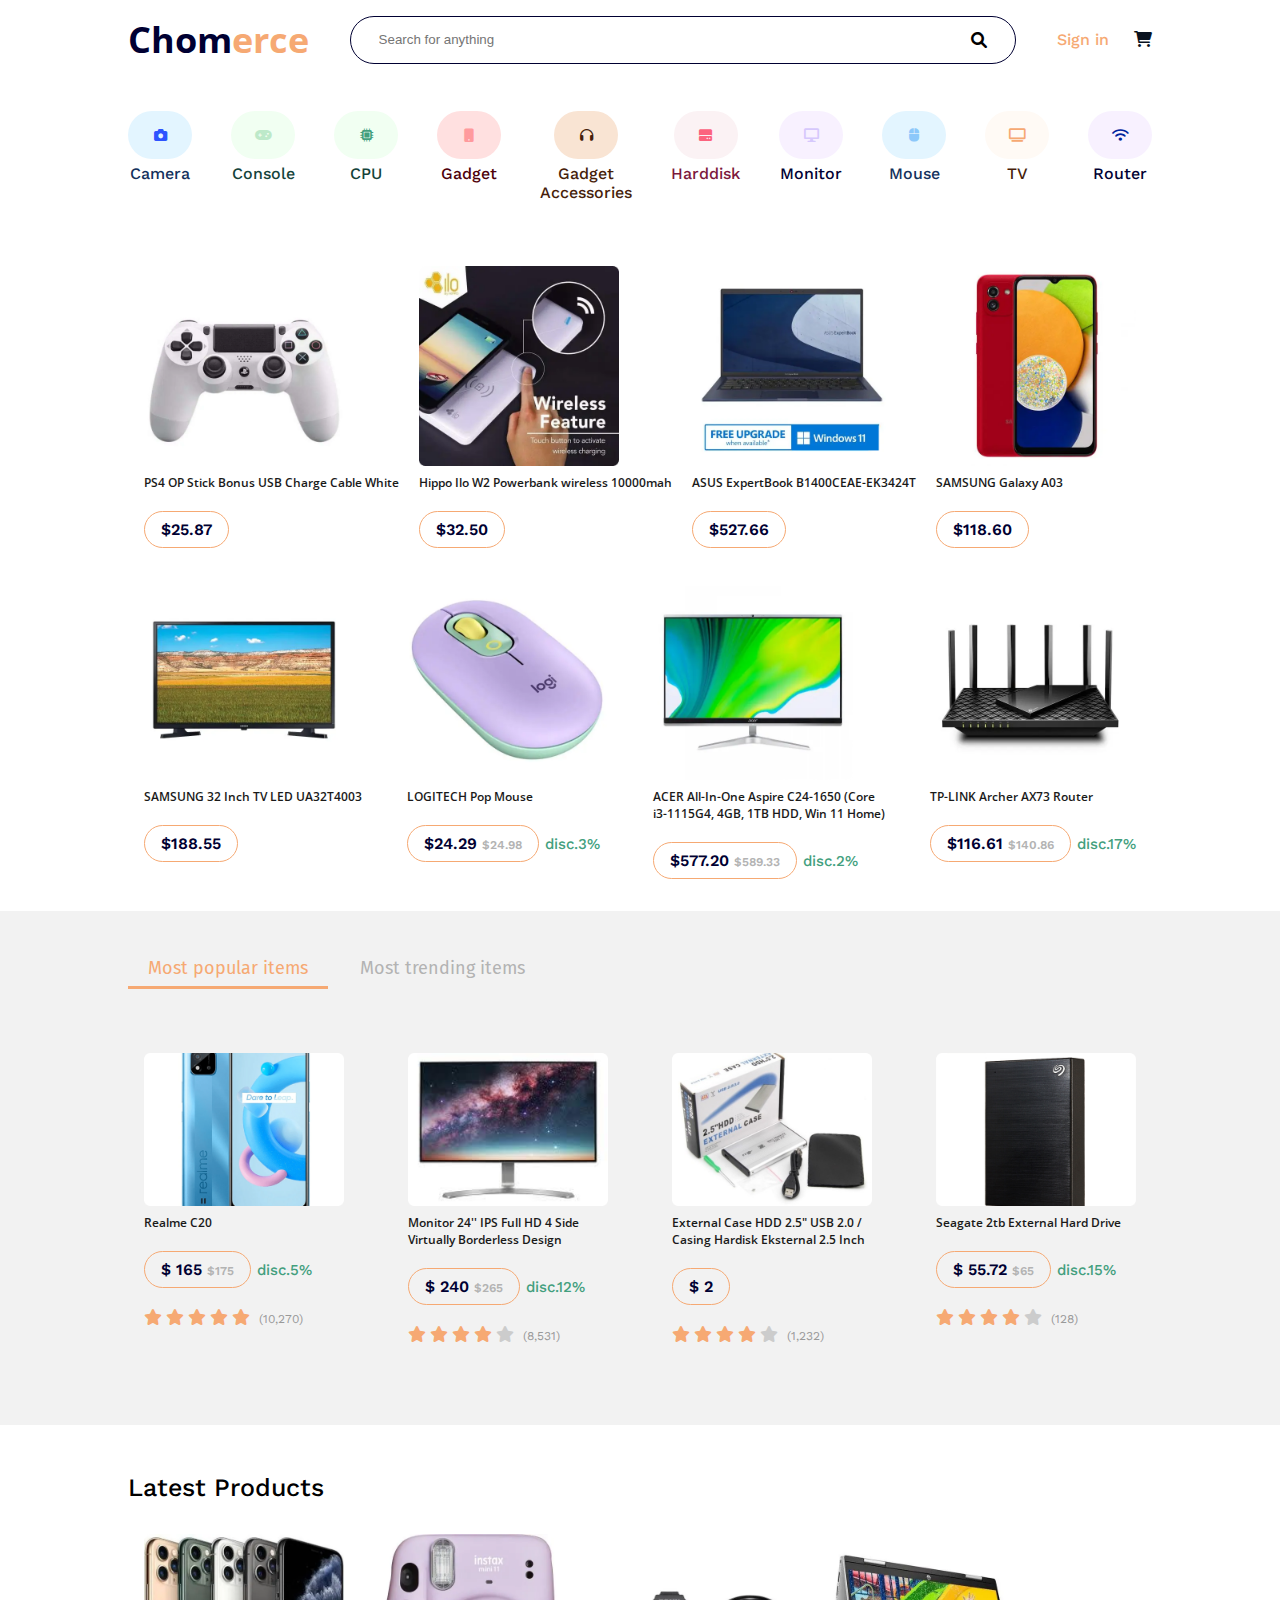
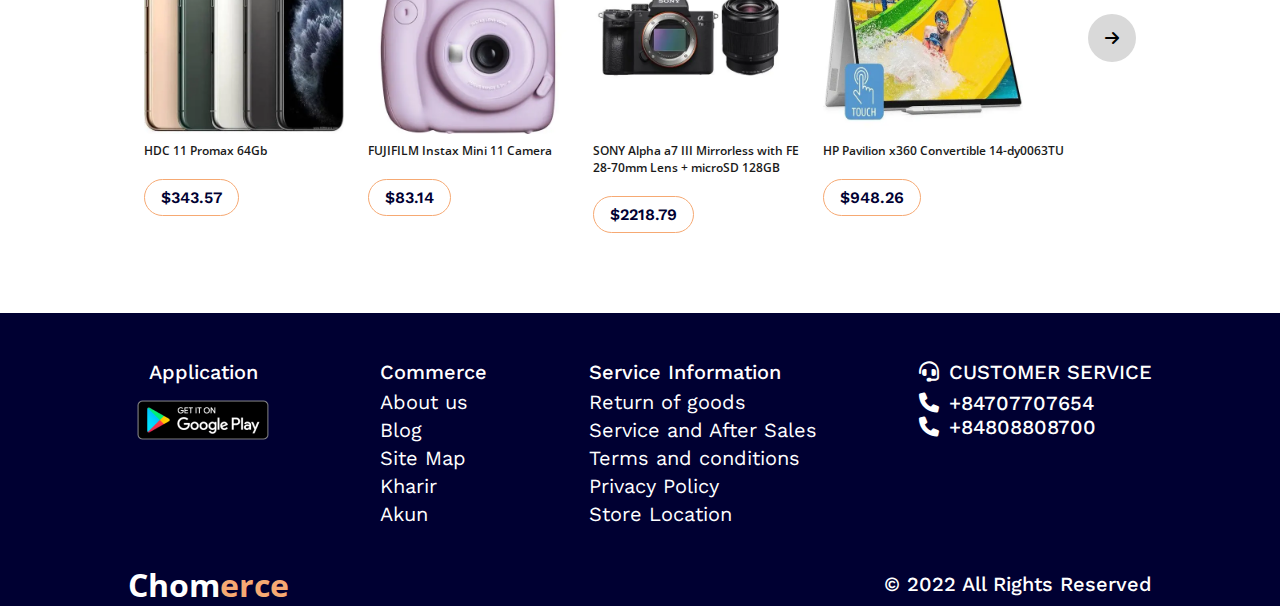
<file: Usman/index.html>
<!DOCTYPE html>
<html lang="en">
<head>
    <meta charset="UTF-8">
    <meta http-equiv="X-UA-Compatible" content="IE=edge">
    <meta name="viewport" content="width=device-width, initial-scale=1.0">
    <title>Homepage - No Sign in</title>
    <link rel="stylesheet" href="style.css">
    <link rel="stylesheet" href="./icons/fontawesome/css/all.min.css">
</head>
<body>
    <header>
    <div class="container">
        <nav class="navbar">
            <div class="logo">
                <h1>Chom<span>erce</span></h1>
            </div>
            <div class="search-bar">
            <!-- how to create a search bar in html -->
                <input type="search" name="" id="" placeholder="Search for anything">
                <i class="fa fa-search"></i>
            </div>
            <ul class="nav-list">
                <li>
                    <a href="#" class="nav-item">Sign in</a>
                </li>
                <div class="cart">
                <i class="fa-solid fa-cart-shopping"></i>
            </div>
            </ul>
        </nav>
    </div>
    </header>
    <main>
        <section>
           <div class="container">
            <div class="categories">
            <div class="item">
                <button class="camera">
                    <i class="fa fa-camera-alt"></i>
                </button>
                <p id="camera">Camera</p>
            </div>
            <div class="item">
                <button class="console">
                    <i class="fa fa-gamepad"></i>
                </button>
                <p id="console">Console</p>
            </div>
            <div class="item">
                <button class="cpu">
                    <i class="fa fa-microchip"></i>
                </button>
                <p id="cpu">CPU</p>
            </div>
            <div class="item">
                <button class="gadget">
                    <i class="fa fa-mobile-button"></i>
                </button>
                <p id="gadget">Gadget</p>
            </div>
            <div class="item">
                <button class="gadget-accessories">
                    <i class="fa fa-headphones"></i>
                </button>
                <p id="gadget-accessories">Gadget <br>Accessories</p>
            </div>
            <div class="item">
                <button class="harddisk">
                    <i class="fa fa-hard-drive"></i>
                </button>
                <p id="harddisk">Harddisk</p>
            </div>
            <div class="item">
                <button class="monitor">
                    <i class="fa fa-display"></i>
                </button>
                <p id="monitor">Monitor</p>
            </div>
            <div class="item">
                <button class="mouse"> 
                    <i class="fa fa-mouse"></i>
                </button>
                <p id="mouse">Mouse</p>
            </div>
            <div class="item">
                <button class="tv">
                    <i class="fa-solid fa-tv"></i>
                </button>
                <p id="tv">TV</p>
            </div>
            <div class="item">
                <button class="router">
                    <i class="fa-solid fa-wifi"></i>
                </button>
                <p id="router">Router</p>
            </div>
        </div>
        <div class="items">
            <div class="item-info">
                <img src="./img/image 1.png" alt="">
                <p>PS4 OP Stick Bonus USB Charge Cable White</p>
                <div class="price">
                    <a href="#">$25.87</a>
                </div>
            </div>
            <div class="item-info">
                <img src="./img/image 10.png" alt="">
                <p>Hippo Ilo W2 Powerbank wireless 10000mah</p>
                <div class="price">
                    <a href="#">$32.50</a>
                </div>
            </div>
            <div class="item-info">
                <img src="./img/image 2.png" alt="">
                <p>ASUS ExpertBook B1400CEAE-EK3424T</p>
                <div class="price">
                    <a href="#">$527.66</a>
                </div>
            </div>
            <div class="item-info">
                <img src="./img/image 12.png" alt="">
                <p>SAMSUNG Galaxy A03</p>
                <div class="price">
                    <a href="#">$118.60</a>
                </div>
            </div>
        </div>
        <div class="items">
            <div class="item-info">
                <img src="./img/image 13.png" alt="">
                <p>SAMSUNG 32 Inch TV LED UA32T4003</p>
                <div class="price">
                    <a href="#">$188.55</a>
                </div>
                
            </div>
            <div class="item-info">
                <img src="./img/image 14.png" alt="">
                <p>LOGITECH Pop Mouse</p>
                <div class="price">
                     <a href="#">$24.29 <span>$24.98</span></a>
                     <p>disc.3%</p>
                </div>
            </div>
            <div class="item-info">
                <img src="./img/image 15.png" alt="">
                <p>ACER All-In-One Aspire C24-1650 (Core <br>i3-1115G4, 4GB, 1TB HDD, Win 11 Home)</p>
                <div class="price">
                    <a href="#">$577.20 <span>$589.33</span></a>
                    <p>disc.2%</p>
                </div>
            </div>
            <div class="item-info">
                <img src="./img/image 16.png" alt="">
                <p>TP-LINK Archer AX73 Router</p>
                <div class="price">
                    <a href="#">$116.61 <span>$140.86</span></a>
                    <p>disc.17%</p>
                </div>                
            </div>
        </div>
        </div>
        </section>
        <section class="most-popular">
            <div class="container">
                <div class="title">
                    <a href="#" class="active">Most popular items</a>
                    <a href="#">Most trending items</a>
                </div>
                <div class="items">
            <div class="item-info">
                <img src="./img/image 5.png" alt="">
                <p>Realme C20</p>
                <div class="price">
                    <a href="#">$ 165 <span>$175</span></a>
                    <p>disc.5%</p>
                </div>
                <div class="star">
                    <i class="fa fa-star"></i>
                    <i class="fa fa-star"></i>
                    <i class="fa fa-star"></i>
                    <i class="fa fa-star"></i>
                    <i class="fa fa-star"></i>
                    <span>(10,270)</span>
                </div>
            </div>
            <div class="item-info">
                <img src="./img/image 6.png" alt="">
                <p>Monitor 24'' IPS Full HD 4 Side <br>Virtually Borderless Design</p>
                <div class="price">
                    <a href="#">$ 240 <span>$265</span></a>
                    <p>disc.12%</p>
                </div>
                 <div class="star">
                    <i class="fa fa-star"></i>
                    <i class="fa fa-star"></i>
                    <i class="fa fa-star"></i>
                    <i class="fa fa-star"></i>
                    <i class="fa fa-star muted"></i>
                    <span>(8,531)</span>
                </div>
            </div>
            <div class="item-info">
                <img src="./img/image 7.png" alt="">
                <p>External Case HDD 2.5" USB 2.0 / <br>Casing Hardisk Eksternal 2.5 Inch</p>
                <div class="price">
                    <a href="#">$ 2</a>
                </div>
                 <div class="star">
                    <i class="fa fa-star"></i>
                    <i class="fa fa-star"></i>
                    <i class="fa fa-star"></i>
                    <i class="fa fa-star"></i>
                    <i class="fa fa-star muted"></i>
                    <span>(1,232)</span>
                 </div>
            </div>
            <div class="item-info">
                <img src="./img/image 9.png" alt="">
                <p>Seagate 2tb External Hard Drive</p>
                <div class="price">
                    <a href="#">$ 55.72 <span>$65</span></a>
                    <p>disc.15%</p>
                </div>
                 <div class="star">
                    <i class="fa fa-star"></i>
                    <i class="fa fa-star"></i>
                    <i class="fa fa-star"></i>
                    <i class="fa fa-star"></i>
                    <i class="fa fa-star muted"></i>
                    <span>(128)</span>
            </div>
            </div>
            </div>
        </section>
        <section>
            <div class="container">
                <div class="latest-products">
                    <h2>Latest Products</h2>
                    <div class="items">
            <div class="item-info">
                <img src="./img/image 17.png" alt="">
                <p>HDC 11 Promax 64Gb</p>
                <div class="price">
                    <a href="#">$343.57</a>
                </div>
            </div>
            <div class="item-info">
                <img src="./img/image 18.png" alt="">
                <p>FUJIFILM Instax Mini 11 Camera</p>
                <div class="price">
                    <a href="#">$83.14</a>
                </div>
            </div>
            <div class="item-info">
                <img src="./img/image 19.png" alt="">
                <p>SONY Alpha a7 III Mirrorless with FE <br>28-70mm Lens + microSD 128GB</p>
                <div class="price">
                    <a href="#">$2218.79</a>
                </div>
            </div>
            <div class="item-info">
                <img src="./img/image 20.png" alt="">
                <p>HP Pavilion x360 Convertible 14-dy0063TU</p>
                <div class="price">
                    <a href="#">$948.26</a>
                </div>
            </div>
            <div class="arrow">
                <i class="fa-solid fa-arrow-right"></i>
            </div>
        </div>
     </div>  
  </div>
</section>
    </main>
    <footer>
        <div class="container">
            <div class="footer-links">
                <div class="links">
                    <div class="application">
                        <h2>Application</h2>
                        <a href="#"><img src="./img/google-play-badge 1.png" alt=""></a>
                        <!-- <a href="#"><img src="./img/download (1).png" alt=""></a> -->
                     </div>
                    </div>
                <div class="links">
                    <h2>Commerce</h2>
                    <ul>
                        <li>
                            <a href="#">About us</a>
                        </li>
                         <li>
                            <a href="#">Blog</a>
                        </li>
                         <li>
                            <a href="#">Site Map</a>
                        </li>
                         <li>
                            <a href="#">Kharir</a>
                        </li>
                         <li>
                            <a href="#">Akun</a>
                        </li>
                    </ul>
                </div>
                <div class="links">
                    <h2>Service Information</h2>
                    <ul>
                        <li>
                            <a href="#">Return of goods</a>
                        </li>
                         <li>
                            <a href="#">Service and After Sales</a>
                        </li>
                         <li>
                            <a href="#">Terms and conditions</a>
                        </li>
                         <li>
                            <a href="#">Privacy Policy</a>
                        </li>
                         <li>
                            <a href="#">Store Location</a>
                        </li>
                    </ul>
                </div>
                <div class="links">
                    <h2><i class="fa-solid fa-headset"></i>CUSTOMER SERVICE</h2>
                    <p><i class="fa-solid fa-phone"></i>+84707707654</p>
                    <p><i class="fa-solid fa-phone"></i>+84808808700</p>
                </div>
            </div>
            <div class="footer-nav">
                <h1>Chom<span>erce</span></h1>
                <p>© 2022 All Rights Reserved</p>
            </div>
        </div>
    </footer>
</body>
</html>
</file>
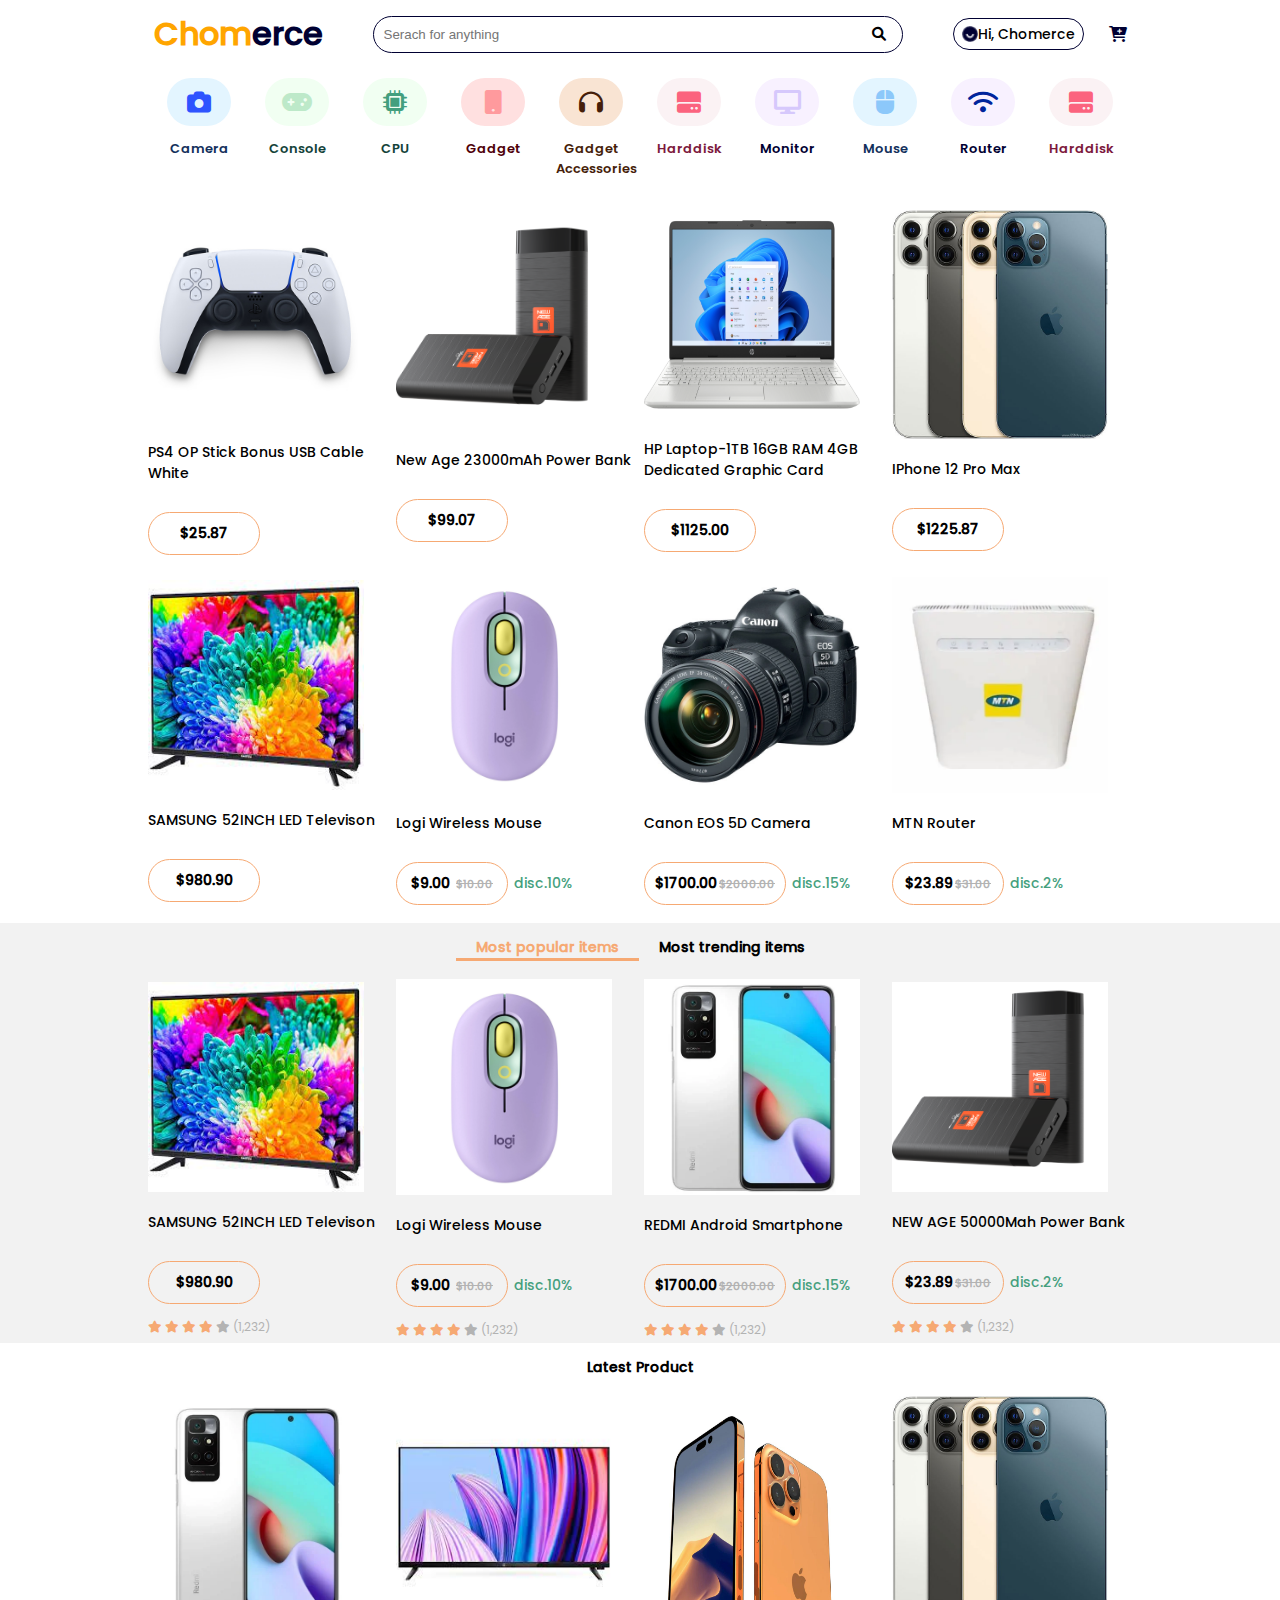
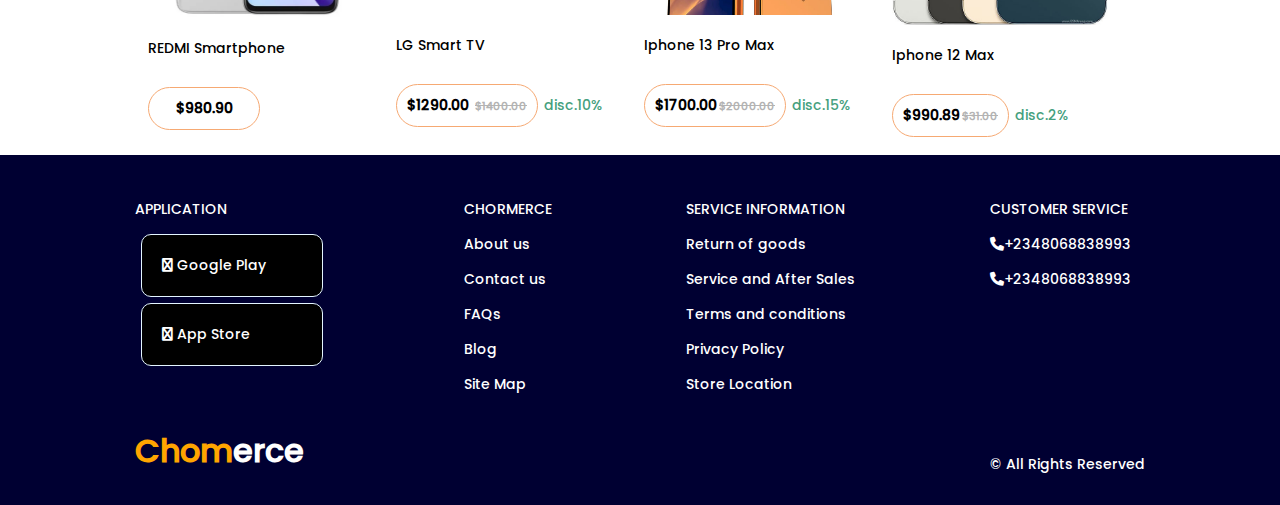
<file: home-signedin.html>
<!DOCTYPE html>
<html lang="en">
<head>
    <meta charset="UTF-8">
    <meta http-equiv="X-UA-Compatible" content="IE=edge">
    <meta name="viewport" content="width=device-width, initial-scale=1.0">
    <link rel="stylesheet" href="mkstyle.css">
    <link rel="stylesheet" href="icons/fontawesome/css/all.css">
    <title>Home</title>
</head>
<body>

  <div class="container">

        <header>
        
            <div class="top">
                <div class="logo">
                    <span>Chom</span>erce
                </div>
        
                <div class="searchbar">
                    <input type="text" placeholder="Serach for anything" id="">
                    <i class="fa fa-search" aria-hidden="true"></i>
                </div>
        
                <div class="salute">
                    <img src="img/Vector.png" alt="" width="16px"> Hi, Chomerce
                </div>
        
                <div class="cart"><i class="fa fa-cart-plus" aria-hidden="true"></i></div>
            </div>
        
        
        
        
            <div class="product-category-nav">
                <div class="cat camera">
                    <div class="icon">
                        <i class="fa fa-camera-alt" aria-hidden="true"></i>
                    </div>
                    <p>Camera</p>
                </div>
        
                <div class="cat console">
                    <div class="icon">
                        <i class="fa fa-gamepad" aria-hidden="true"></i>
                    </div>
                    <p>Console</p>
                </div>
        
                <div class="cat cpu">
                    <div class="icon">
                        <i class="fa fa-microchip" aria-hidden="true"></i>
                    </div>
                    <p>CPU</p>
                </div>
        
                <div class="cat gadget">
                    <div class="icon">
                        <i class="fa fa-mobile-button" aria-hidden="true"></i>
                    </div>
                    <p>Gadget</p>
                </div>
        
                <div class="cat gadget-accessories">
                    <div class="icon">
                        <i class="fa fa-headphones" aria-hidden="true"></i>
                    </div>
                    <p>Gadget Accessories</p>
                </div>
        
                <div class="cat harddisk">
                    <div class="icon">
                        <i class="fa fa-hard-drive" aria-hidden="true"></i>
                    </div>
                    <p>Harddisk</p>
                </div>
        
                <div class="cat monitor">
                    <div class="icon">
                        <i class="fa fa-display" aria-hidden="true"></i>
                    </div>
                    <p>Monitor</p>
                </div>
        
                <div class="cat mouse">
                    <div class="icon">
                        <i class="fa fa-mouse" aria-hidden="true"></i>
                    </div>
                    <p>Mouse</p>
                </div>
        
                <div class="cat router">
                    <div class="icon">
                        <i class="fa-solid fa-wifi"></i>
                    </div>
                    <p>Router</p>
                </div>
        
                <div class="cat harddisk">
                    <div class="icon">
                        <i class="fa fa-hard-drive" aria-hidden="true"></i>
                    </div>
                    <p>Harddisk</p>
                </div>
        
            </div>
        
        </header>
        
        
        <main>
        
        
        
        
            <!-- All products Row 1 -->
            <div class="all-products">
                <div class="product">
                    <div class="product-image">
                        <img src="img/HPNG2.jfif" alt="" srcset="">
                    </div>
                    <div class="product-name">
                        <p>PS4 OP Stick Bonus USB Cable White</p>
                    </div>
                    <div class="product-price">
                        <P>$25.87</P>
                    </div>
                </div>
        
                <div class="product">
                    <div class="product-image">
                        <img src="img/power bank.webp" alt="" srcset="">
                    </div>
                    <div class="product-name">
                        <p>New Age 23000mAh Power Bank</p>
                    </div>
                    <div class="product-price">
                        <P>$99.07</P>
                    </div>
                </div>
        
                <div class="product">
                    <div class="product-image">
                        <img src="img/hp laptop.png" alt="" srcset="">
                    </div>
                    <div class="product-name">
                        <p>HP Laptop-1TB 16GB RAM 4GB Dedicated Graphic Card</p>
                    </div>
                    <div class="product-price">
                        <P>$1125.00</P>
                    </div>
                </div>
        
                <div class="product">
                    <div class="product-image">
                        <img src="img/apple-iphone-12-pro-max-2.jpg" alt="" srcset="">
                    </div>
                    <div class="product-name">
                        <p>IPhone 12 Pro Max </p>
                    </div>
                    <div class="product-price">
                        <P>$1225.87</P>
                    </div>
                </div>
            </div>
        
        
        
            <!-- All product row 2 -->
            <div class="all-products">
                <div class="product">
                    <div class="product-image">
                        <img src="img/tv.jfif" alt="" srcset="">
                    </div>
                    <div class="product-name">
                        <p>SAMSUNG 52INCH LED Televison</p>
                    </div>
                    <div class="product-price">
                        <P>$980.90</P>
                    </div>
                </div>
        
                <div class="product">
                    <div class="product-image">
                        <img src="img/mouse3.webp" alt="" width="16px">
                    </div>
                    <div class="product-name">
                        <p>Logi Wireless Mouse</p>
                    </div>
                    <div class="product-price">
                        <P>$9.00 <span class="discount">$10.00</span></P><span class="discount-percent">disc.10%</span>
                    </div>
                </div>
        
                <div class="product">
                    <div class="product-image">
                        <img src="img/canon_eos_5d_mark_iv_1561852319_1274706.webp" alt="" srcset="">
                    </div>
                    <div class="product-name">
                        <p>Canon EOS 5D Camera</p>
                    </div>
                    <div class="product-price">
                        <P>$1700.00<span class="discount">$2000.00</span></P><span class="discount-percent">disc.15%</span>
                    </div>
                </div>
        
                <div class="product">
                    <div class="product-image">
                        <img src="img/router mtn.webp" alt="" srcset="">
                    </div>
                    <div class="product-name">
                        <p>MTN Router </p>
                    </div>
                    <div class="product-price">
                        <P>$23.89<span class="discount">$31.00</span></P><span class="discount-percent">disc.2%</span>
                    </div>
                </div>
            </div>
        
        
        
        
            <div class="popular-trending-product">
                <div class="popular-trending-header">
                    <p class="popular-items">Most popular items</p>
                    <p class="trending-items">Most trending items</p>
                </div>
        
                <div class="products">
        
                    <div class="product">
                        <div class="product-image">
                            <img src="img/tv.jfif" alt="" srcset="">
                        </div>
                        <div class="product-name">
                            <p>SAMSUNG 52INCH LED Televison</p>
                        </div>
                        <div class="product-price">
                            <P>$980.90</P>
                        </div>
                        <div class="star-rating">
                            <i class="fa fa-star" aria-hidden="true"></i>
                            <i class="fa fa-star" aria-hidden="true"></i>
                            <i class="fa fa-star" aria-hidden="true"></i>
                            <i class="fa fa-star" aria-hidden="true"></i>
                            <i class="fa fa-star muted" aria-hidden="true"></i>
                            <span class="muted">(1,232)</span>
                        </div>
                    </div>
        
                    <div class="product">
                        <div class="product-image">
                            <img src="img/mouse3.webp" alt="" width="16px">
                        </div>
                        <div class="product-name">
                            <p>Logi Wireless Mouse</p>
                        </div>
                        <div class="product-price">
                            <P>$9.00 <span class="discount">$10.00</span></P><span class="discount-percent">disc.10%</span>
                        </div>
                        <div class="star-rating">
                            <i class="fa fa-star" aria-hidden="true"></i>
                            <i class="fa fa-star" aria-hidden="true"></i>
                            <i class="fa fa-star" aria-hidden="true"></i>
                            <i class="fa fa-star" aria-hidden="true"></i>
                            <i class="fa fa-star muted" aria-hidden="true"></i>
                            <span class="muted">(1,232)</span>
                        </div>
                    </div>
        
                    <div class="product">
                        <div class="product-image">
                            <img src="img/redmi.webp" alt="" srcset="">
                        </div>
                        <div class="product-name">
                            <p>REDMI Android Smartphone</p>
                        </div>
                        <div class="product-price">
                            <P>$1700.00<span class="discount">$2000.00</span></P><span class="discount-percent">disc.15%</span>
                        </div>
                        <div class="star-rating">
                            <i class="fa fa-star" aria-hidden="true"></i>
                            <i class="fa fa-star" aria-hidden="true"></i>
                            <i class="fa fa-star" aria-hidden="true"></i>
                            <i class="fa fa-star" aria-hidden="true"></i>
                            <i class="fa fa-star muted" aria-hidden="true"></i>
                            <span class="muted">(1,232)</span>
                        </div>
                    </div>
        
                    <div class="product">
                        <div class="product-image">
                            <img src="img/power bank.webp" alt="" srcset="">
                        </div>
                        <div class="product-name">
                            <p>NEW AGE 50000Mah Power Bank </p>
                        </div>
                        <div class="product-price">
                            <P>$23.89<span class="discount">$31.00</span></P><span class="discount-percent">disc.2%</span>
                        </div>
                        <div class="star-rating">
                            <i class="fa fa-star" aria-hidden="true"></i>
                            <i class="fa fa-star" aria-hidden="true"></i>
                            <i class="fa fa-star" aria-hidden="true"></i>
                            <i class="fa fa-star" aria-hidden="true"></i>
                            <i class="fa fa-star muted" aria-hidden="true"></i>
                            <span class="muted">(1,232)</span>
                        </div>
                    </div>
        
        
                </div>
            </div>
        
            <div class="latest-product">
                <div class="latest-product-header">
                    <p>Latest Product</p>
                </div>
                <div class="products">
                    <div class="product">
                        <div class="product-image">
                            <img src="img/redmi.webp" alt="" srcset="">
                        </div>
                        <div class="product-name">
                            <p>REDMI Smartphone</p>
                        </div>
                        <div class="product-price">
                            <P>$980.90</P>
                        </div>
                    </div>
        
                    <div class="product">
                        <div class="product-image">
                            <img src="img/tv2.jfif" alt="" width="16px">
                        </div>
                        <div class="product-name">
                            <p>LG Smart TV </p>
                        </div>
                        <div class="product-price">
                            <P>$1290.00 <span class="discount">$1400.00</span></P><span class="discount-percent">disc.10%</span>
                        </div>
                    </div>
        
                    <div class="product">
                        <div class="product-image">
                            <img src="img/i13.jpg" alt="" srcset="">
                        </div>
                        <div class="product-name">
                            <p>Iphone 13 Pro Max</p>
                        </div>
                        <div class="product-price">
                            <P>$1700.00<span class="discount">$2000.00</span></P><span class="discount-percent">disc.15%</span>
                        </div>
                    </div>
        
                    <div class="product">
                        <div class="product-image">
                            <img src="img/apple-iphone-12-pro-max-2.jpg" alt="" srcset="">
                        </div>
                        <div class="product-name">
                            <p>Iphone 12 Max </p>
                        </div>
                        <div class="product-price">
                            <P>$990.89<span class="discount">$31.00</span></P><span class="discount-percent">disc.2%</span>
                        </div>
                    </div>
                </div>
        
        
            </div>
        
        </main>
        
        <footer>
            <div class="footer-content">
        
                <div class="application">
        
                    <div class="app-download">
                        <p>APPLICATION</p>
                        <div class="play">
                            <i class="fa fa-google-pay" aria-hidden="true"></i>
                            Google Play
                        </div>
                        <div class="store">
                            <i class="fa fa-app-store" aria-hidden="true"></i>
                            App Store
                        </div>
                    </div>
        
                    <div class="logo">
                        <span>Chom</span><span>erce</span>
                    </div>
        
                </div>
        
                <div class="sitemap">
                    <p>CHORMERCE</p>
                    <p>About us</p>
                    <p>Contact us</p>
                    <p>FAQs</p>
                    <p>Blog</p>
                    <p>Site Map</p>
        
                </div>
        
                <div class="service-information">
                    <p>SERVICE INFORMATION</p>
                    <p>Return of goods</p>
                    <p>Service and After Sales</p>
                    <p>Terms and conditions</p>
                    <p>Privacy Policy</p>
                    <p>Store Location</p>
                </div>
                <div class="customer-service">
                    <div>
                        <p>CUSTOMER SERVICE</p>
                        <p><i class="fa fa-phone" aria-hidden="true"></i>+2348068838993</p>
                        <p><i class="fa fa-phone" aria-hidden="true"></i>+2348068838993</p>
                    </div>
                    <div class="copy">&copy; All Rights Reserved</div>
                </div>
        
            </div>
        
        </footer>


  </div>
    
</body>
</html>
</file>
<file: Usman/style.css>
@import url('https://fonts.googleapis.com/css2?family=Fira+Sans:wght@200;300;400;500;600;700&family=Open+Sans:wght@300;400;500;600;700&family=Work+Sans:wght@200;300;400;500;600;700&display=swap');

:root {
    /* font families */
    --font-family-work-sans: 'Work Sans', sans-serif;
    --font-family-open-sans: 'Open Sans', sans-serif;
    --font-family-fira-sans: 'Fira Sans', sans-serif;
    /* colors */
    --brand-orange: #F6A973;
    --brand-blue: #13315C;
    --brand-green: #14433A;
    --brand-red: #4E0009;
    --orange-brew: #461E0A;
    --brand-pink: #7C183C;
    --brand-indigo: #000032;
    --white: #F2F2F2;
}

/* resets */
* {
    box-sizing: border-box;
    margin: 0;
    padding: 0;
}

body {
    height: 100vh;
    font-size: 1rem;
    background-color: #ffff;
}

a {
    text-decoration: none;
}

li {
    list-style: none;
}

/* end of resets */

.container {
    max-width: 1440px;
    width: 80%;
    margin: 0 auto;
}

header {
    padding: 15px 0;
    margin-bottom: 2rem;
}

.navbar {
    display: flex;
    justify-content: space-between;
    align-items: center;
}
.logo h1{
    color: var(--brand-indigo);
    font-family: var(--font-family-open-sans);
    font-size: 36px;
    font-weight: 700;
}

.logo span {
    color: var(--brand-orange);
}
.search-bar {
    width: 666px;
    height: 48px;
    display: flex;
    justify-content: center;
    align-items: center;
    padding: 12px 20px;
    border: 1.5px solid var(--brand-indigo);
    border-radius: 24px;
}
.search-bar input {
    width: 95%;
    border: none;
    outline: none;
}

.nav-list {
    display: flex;
    justify-content: space-between;
    align-items: center;
    gap: 25px;
}

li .nav-item {
    font-family: var(--font-family-work-sans);
    font-weight: 500;
    font-size: 16px;
    line-height: 19px;
    color: var(--brand-orange);
}
.cart i {
    color: #09121F;
}

.categories {
    font-family: var(--font-family-work-sans);
    font-weight: 500;
    font-size: 16px;
    display: flex;
    justify-content: space-between;
}
.categories .item {
    display: flex;
    flex-direction: column;
    align-items: center;
    text-align: center;
    gap: 5px;
    margin-bottom: 2rem;
}
.item button {
    width: 64px;
    height: 48px;
    padding: 12px 20px;
    border-radius: 24px;
    border: none;
    cursor: pointer;
}

.item .camera {
    background-color: #E3F5FF;
    color: #2E54FF;
}
.item #camera{
   color: var(--brand-blue);
}
.item .console {
    background: #F1FFF2;
    color: #BDE9C9;
}
.item #console {
    color: var(--brand-green);
}
.item .cpu {
    background-color: #F1FFF2;
    color: #439F7E;
}
.item #cpu {
    color: var(--brand-green);
}
.item .gadget {
    background-color: #FFE0E0;
    color: #FF9A9D;
}
.item #gadget {
    color: var(--brand-red);
}
.item .gadget-accessories {
    background-color: #F9E4D3;
    color: var(--orange-brew);
}
.item #gadget-accessories {
    color: var(--orange-brew);
}
.item .harddisk {
    background-color: #FBF2F4;
    color: #FB637E;
}
.item #harddisk {
    color: var(--brand-pink);
}
.item .monitor {
    background-color: #F8F1FF;
    color: #D6C8FC;
}
.item #monitor {
    color: var(--brand-indigo);
}
.item .mouse {
    background-color: #E3F5FF;
    color: #8CC8FA;
}
.item #mouse {
    color: var(--brand-blue);
}
.item .tv {
    background-color: #FFFAF5;
    color: var(--brand-orange);
}
.item #tv {
    color: var(--orange-brew);
}
.item .router {
    background-color: #F8F1FF;
    color: #00249C;
}
.item #router {
    color: var(--brand-indigo);
}

.items {
    font-family: var(--font-family-open-sans);
    font-weight: 600;
    margin-block: 2rem;
    margin-inline: 1rem;
    display: flex;
    justify-content: space-between;
    gap: 10px;
}
.items .item-info {
    display: flex;
    flex-direction: column;
    /* align-items: center; */
    gap: 8px;    
}
 .item-info img {
    max-width: 200px;
}
.item-info p {
    font-size: 12px;
    color: #1A1A1A;
}
.item-info .price {
    font-family: var(--font-family-work-sans);
    font-size: 16px;
    margin-top: 12px;
    display: flex;
    align-items: center;
    gap: 6px;
}
.item-info .price a {
    padding: 8px 16px;
    border: 1.5px solid var(--brand-orange);
    border-radius: 24px;
    color: var(--brand-indigo);
    text-align: center;
    align-self: flex-start;
}
.item-info .price p {
    font-size: 15px;
    color: #439F7E;
    font-weight: 500;
}
.item-info a span {
    color: #B3B3B3;
    font-size: 12px;
}

.most-popular {
    background-color: #F2F2F2;
    padding: 3rem 0;
}
.most-popular .title {
    margin-bottom: 4rem;
    display: flex;
    gap: 2rem;
    font-family: var(--font-family-fira-sans);
    font-size: 18px;
    
}
.title a {
    line-height: 18px;
    color: #B3B3B3;
    padding-bottom: .54rem;
}
.title .active {
    width: 200px;
    color: var(--brand-orange);
    text-align: center;
    border-bottom: 3px solid var(--brand-orange);
}
.star {
    margin-top: 10px;
}
.star .fa-star{
    color: #F6A973;
}
.star .muted{
    color: #ccc;
}
.star span {
    color: #999999;
    font-family: var(--font-family-work-sans);
    font-weight: 400;
    font-size: 12px;
    margin-left: 5px;
}

.latest-products {
    padding: 3rem 0;
    font-family: var(--font-family-work-sans);
}
.latest-products h2 {
    font-size: 25px;
    font-weight: 500;
    line-height: 29px;
    margin-bottom: 2rem;
}
.arrow {
    cursor: pointer;
    display: flex;
    align-items: center;
    justify-content: center;
    width: 48px;
    height: 48px;
    background-color: #D9D9D9;
    border-radius: 24px;
    margin-top: 5rem;
}
footer {
    font-family: var(--font-family-work-sans);
    font-weight: 500;
    padding-top: 3rem;
    background-color: var(--brand-indigo);
    color: #fff;
}

.footer-links {
    display: flex;
    justify-content: space-between;
}
.links .application {
    display: flex;
    flex-direction: column;
    align-items: center;
}
.links h2{
    font-size: 20px;
    font-weight: 500;
    line-height: 23px;
    margin-bottom: .4rem;
}
.links li {
       margin-bottom: 5px;
}
.links li a {
    color: #fff;
    font-size: 20px;
    font-weight: 400;
    line-height: 23px;
}
.links p {
    font-size: 20px;
    
}
.links p i, .links h2 i {
    padding-right: 10px;
}

.footer-nav {
    margin: 2rem 0;
    display: flex;
    justify-content: space-between;
    align-items: center;
}
.footer-nav h1 {
    color: #fff;
    font-family: var(--font-family-open-sans);
    font-size: 32px;
    font-weight: 700;
}
.footer-nav h1 span{
    color: var(--brand-orange);
}

.footer-nav p {
    font-family: var(--font-family-work-sans);
    font-size: 20px;
    font-weight: 500;
}
</file>
<file: mkstyle.css>
@font-face {
    font-family: poppins-light;
    src: url(./fonts/Poppins-Light.ttf);
}

@font-face {
    font-family: poppins;
    src: url(./fonts/Poppins-Regular.ttf);
}

@font-face {
    font-family: poppins-medium;
    src: url(./fonts/Poppins-Medium.ttf);
}

@font-face {
    font-family: poppins-semi-bold;
    src: url(./fonts/Poppins-SemiBold.ttf);
}

@font-face {
    font-family: poppins-bold;
    src: url(./fonts/Poppins-Bold.ttf);
}

@font-face {
    font-family: poppins-extra-bold;
    src: url(./fonts/Poppins-ExtraBold.ttf);
}



body{
    height: 100vh;
    margin: 0;
    padding: 0;
    font-family: "poppins-Medium";
    font-size: 14px;

}
.star-rating{
    font-size: 12px;
    color: #f6a973;
}

.muted {
    font-family: 'poppins';
    color: #b3b3b3;
}

.discount{
    font-size: 11px;
    font-family: 'poppins';
    color: #b3b3b3;
    text-decoration: line-through;
    margin-left: 2px;;
}

.discount-percent{
    color:#459f7e
}
header{
    display: flex;
    flex-direction:column;
    justify-content: center;
    align-items: center;
}

.top{
    display:flex;
    justify-content: center;
    align-items: center;
    margin: 10px 0;
    width: 100%;
}
.cart{
    font-size: 16px;
    color: #000032;
}

.top .searchbar{
    display: flex;
    justify-self: center;
    align-items: center;
    width: 40%;
    border: 1px solid #000032;
    border-radius: 25px;
    padding: 0 8px;
    margin: 0 25px;
    height: 35px;
}

.top .searchbar input, .top .searchbar input:active{
    width: 95%;
    border: none;
    outline: none;
    
}

.logo{
    color:#000032;
    font-weight: bold;
    font-size:xx-large;
    margin: 0 25px 0 0;
    cursor: pointer;
}

.salute{
    margin: 0 25px;
    border: 1px solid #000032;
    border-radius: 25px;
    padding: 0 8px;
    margin: 0 25px;
    height: 30px;
    display: flex;
    justify-self: center;
    align-items: center;
    cursor: pointer;
}
.logo span{
    color: orange
}

.product-category-nav{
    display:flex;

}

.cat{
    display: flex;
    flex-direction: column;
    align-items: center;
    margin: 10px 14px;
    width: 70px;
    cursor: pointer;
}

.cat .icon{  
    font-size: 24px;
    width: 64px;
    height: 48px;
    display: flex;
    justify-content: center;
    align-items: center;
    border-radius: 35px;
}
.cat p{
    font-family: 'poppins-semi-bold';
    font-size: 13px;
    width: 100%;
    text-align: center;
 
}

.camera .icon {
    color: #2e54ff;
    background: #e3f5ff;
}

.camera p {
    color: #13315c

    
}

.console .icon {
    color: #bde9c9;
    background: #f1fff2;
}

.console p {
    color: #14433a
}

.cpu .icon {
    color: #439f7e;
    background: #f1fff2;
}

.cpu p {
    color: #14433a
}

.gadget .icon {
    color: #ff9a9d;
    background: #ffe0e0;
}

.gadget p {
    color: #4e0009
}

.gadget-accessories .icon {
    color: #461e0a;
    background: #f9e4d3;
}

.gadget-accessories p {
    color: #461e0a;
}

.harddisk .icon {
    color: #fb637e;
    background: #fbf2f4;
}

.harddisk p {
    color: #7c183c;
}

.monitor .icon {
    color: #d6c8fc;
    background: #f8f1ff;
}

.monitor p {
    color: #000032;
}

.mouse .icon {
    color: #8cc8fa;
    background: #e3f5ff;
}

.mouse p {
    color: #13315c;
}

.tv .icon {
    color: #f6a973;
    background: #fffaf5;
}

.tv p {
    color: #461e0a;
}

.router .icon {
    color: #00249c;
    background: #f8f1ff;
}

.router p {
    color: #000032;
}

main{
        display: flex;
        flex-direction: column;
        justify-content: center;
        align-items: center;
}

main .all-products, .latest-product{
display: flex;
align-items: center;
justify-content: center;
}

main .product{
    width:240px;
    height: 100%;
    margin: 4px;
    cursor: pointer;


}


.product img {
    width: 90%;
    min-height:210px;


}
.product-price{
display: flex;
align-items: center;
}
.product-price p {
    border: 1px solid #f6a973;
    min-width:90px;
    text-align: center;
    font-weight: 600;
    border-radius: 25px;
    padding: 10px;
    margin-right: 6px;
}

.popular-trending-product{
    background:#f2f2f2;
    width: 100vw;

}

.popular-trending-header{
    display: flex;
    align-items: flex-start;

}

.popular-trending-header p, .latest-product-header p{
    font-weight: 600;
    padding: 0 20px;
}

.popular-items{
    color: #f6a973;
    border-bottom: 3px solid #f6a973;
}

 main .popular-trending-product{
     display: flex;
     flex-direction: column;
     align-items: center;
     justify-content: center;
 }


.latest-product {
    display: flex;
    flex-direction: column;
}

main .popular-trending-product .products,  .latest-product .products{
      display: flex;
      flex-direction: row;
      align-items: center;
      justify-content: center;
    }

footer{
    display: flex;
    flex-direction: column;
    background: #000032;
    color: white;
    width: 100vw;
    font-size: 500;
    height: 350px;
}

footer .footer-content{
    display: flex;
    justify-content: space-evenly;
    padding: 30px 0;
    height: 100%;

}
footer .footer-content p{
    cursor: pointer;
}


.application, .customer-service{
    display: flex;
    flex-direction: column;
    justify-content: space-between;
}
.application .logo :nth-child(2){
    color: white;
}
.play, .store{
    background: #000;
    padding: 20px;
    margin: 6px;
    border: 1px solid #e3f5ff;
    border-radius: 10px;
    cursor: pointer;
}
</file>
